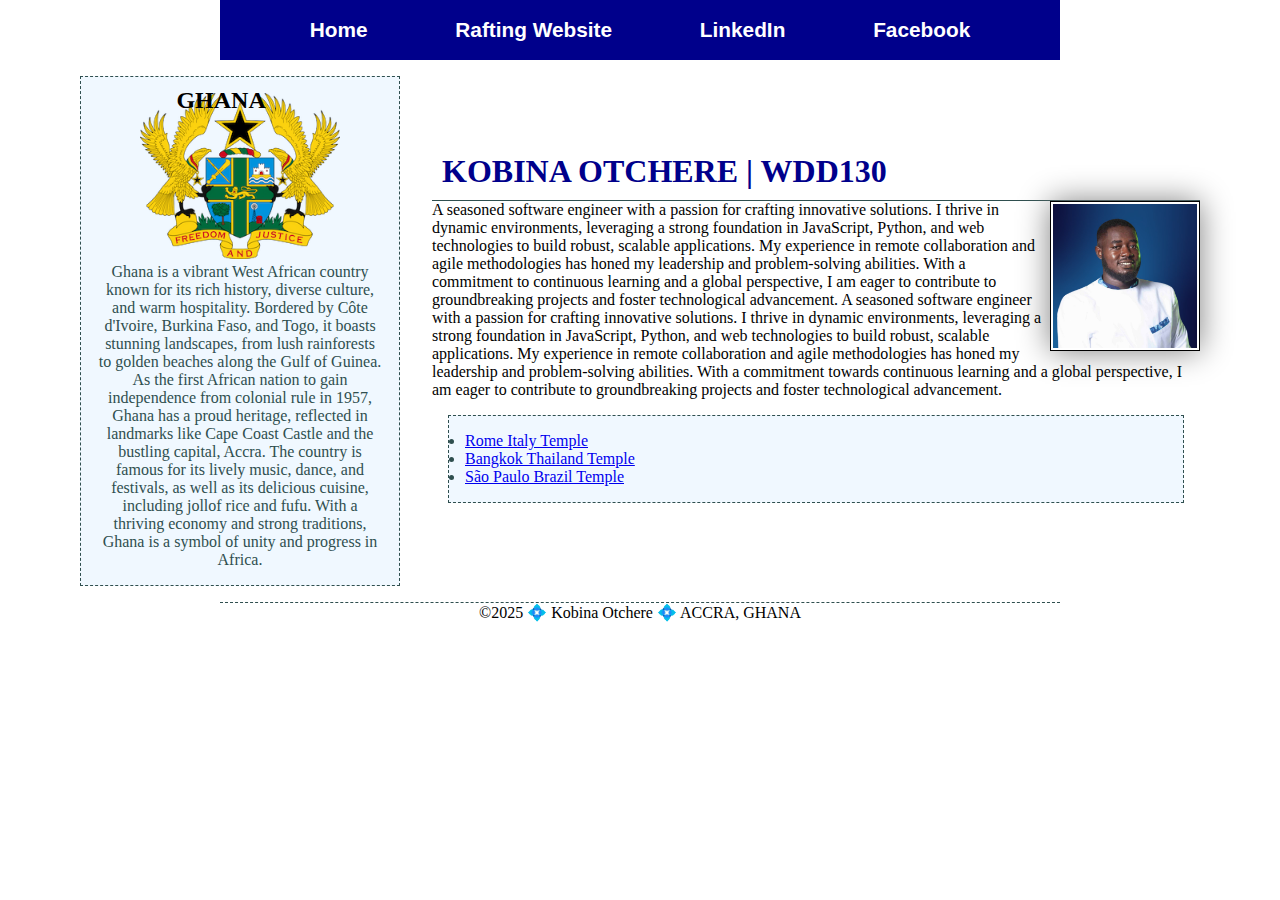
<file: index.html>
<!DOCTYPE html>
<html lang="en">
<head>
    <meta charset="utf-8">
    <meta name="viewport" content="width=device-width, initial-scale=1.0">
    <title> Kobina Otchere|WDD 130</title>
    <meta name="description" content="This is the main landing page for the course WDD130 for BYUI the Website is used for checking info done from the assignments of the course.">
    <meta name="author" content="Kobina Otchere">
    <link rel="stylesheet" href="styles/styles.css">
</head>
<body>
    <header>
        <nav>
            <a href="#">Home</a>
            <a href="wwr/">Rafting Website</a>
            <a href="https://www.linkedin.com/in/kobina-otchere-adjoku/">LinkedIn</a>
            <a href="https://www.facebook.com/share/14RPk9DJ9u/?mibextid=wwXIfr">Facebook</a>
        </nav>
    </header>
    <div class="grid">
        <main>
            <h1>
                KOBINA OTCHERE | WDD130
            </h1>
            <img src="images/profile.jpg" alt="Kobina Otchere" width="200">
            <p>
                A seasoned software engineer with a passion for crafting innovative solutions. I thrive in dynamic environments, leveraging a strong foundation in JavaScript, Python, 
                and web technologies to build robust, scalable applications. My experience in remote collaboration and agile methodologies has honed my leadership and problem-solving 
                abilities. With a commitment to continuous learning and a global perspective, I am eager to contribute to groundbreaking projects and foster technological advancement.

                A seasoned software engineer with a passion for crafting innovative solutions. I thrive in dynamic environments, leveraging a strong foundation in JavaScript, Python, 
                and web technologies to build robust, scalable applications. My experience in remote collaboration and agile methodologies has honed my leadership and problem-solving 
                abilities. With a commitment towards continuous learning and a global perspective, I am eager to contribute to groundbreaking projects and foster technological advancement.
            </p>
            <ul class="box">
                <li>
                    <a href="https://churchofjesuschristtemples.org/rome-italy-temple/" target="_blank">
                        Rome Italy Temple
                    </a>
                </li>
                <li>
                    <a href="https://churchofjesuschristtemples.org/bangkok-thailand-temple/" target="_blank">
                        Bangkok Thailand Temple
                    </a>
                </li>
                <li>
                    <a href="https://churchofjesuschristtemples.org/sao-paulo-brazil-temple/" target="_blank">
                        São Paulo Brazil Temple
                    </a>
                </li>
            </ul>
        </main>
        <aside class="box">
            <h2>GHANA</h2>
            <img src="images/coat-of-arms-ghana.png" alt="Ghana Coat Of Arms">
            <p>
                Ghana is a vibrant West African country known for its rich history, diverse culture, and warm hospitality. Bordered by Côte d'Ivoire, Burkina Faso, and Togo, it boasts 
                stunning landscapes, from lush rainforests to golden beaches along the Gulf of Guinea. As the first African nation to gain independence from colonial rule in 1957, 
                Ghana has a proud heritage, reflected in landmarks like Cape Coast Castle and the bustling capital, Accra. The country is famous for its lively music, dance, and 
                festivals, as well as its delicious cuisine, including jollof rice and fufu. With a thriving economy and strong traditions, Ghana is a symbol of unity and progress in 
                Africa.
            </p>
        </aside>
    </div>
    <footer>
        <p>
            ©2025 💠 Kobina Otchere 💠 ACCRA, GHANA
        </p>
    </footer>
</body>
<!-- 03/17/2025 -->
</html>
</file>
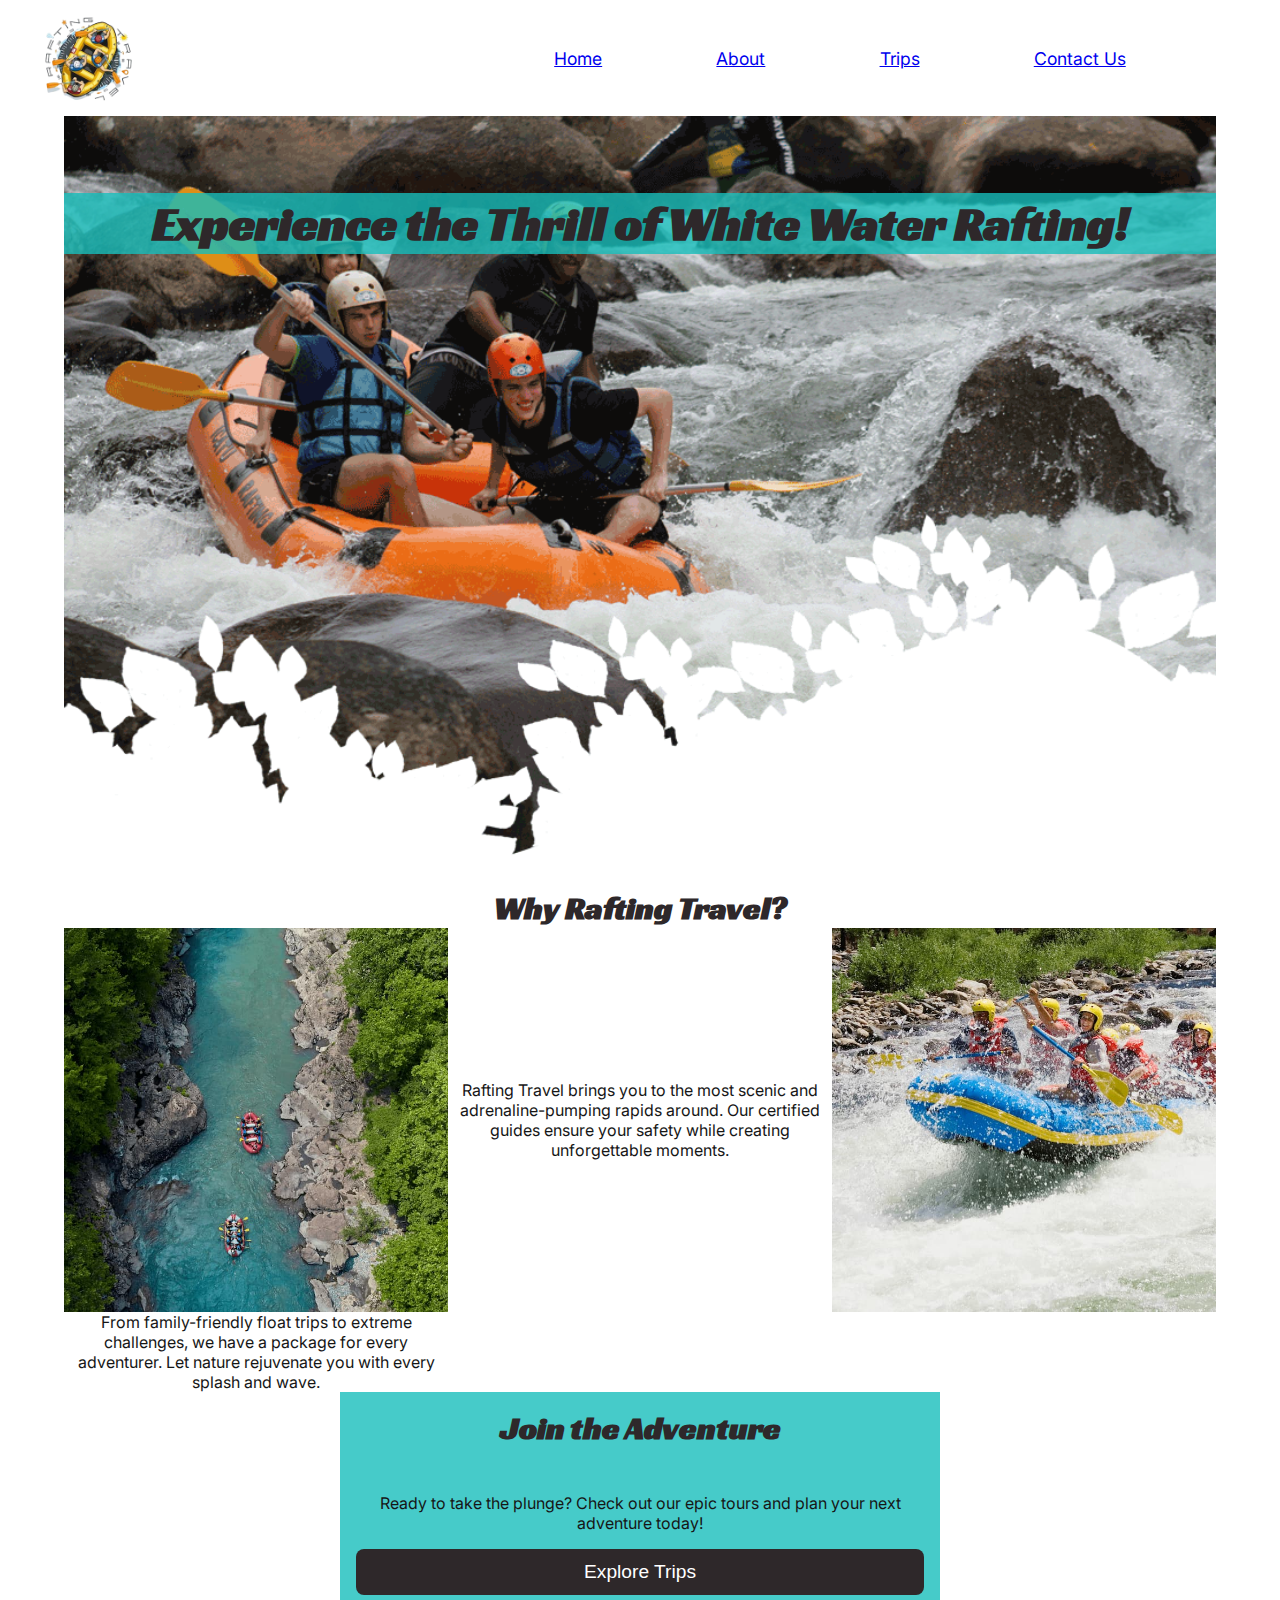
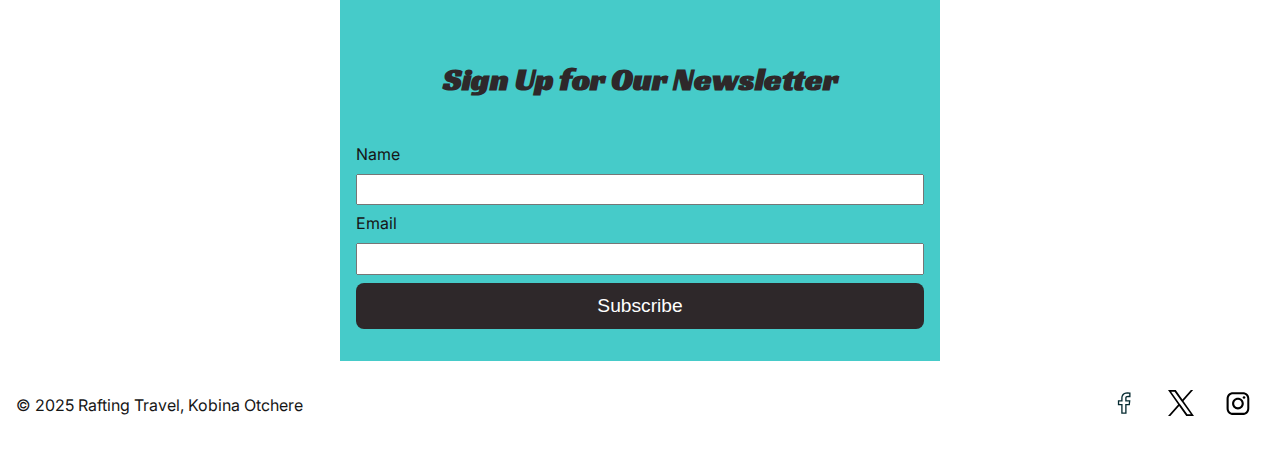
<file: wwr/index.html>
<!DOCTYPE html>
<html lang="en">
<head>
  <meta charset="UTF-8" />
  <meta name="viewport" content="width=device-width, initial-scale=1.0"/>
  <meta name="description" content="Home page for Rafting Travel - exciting white water rafting tours"/>
  <meta name="author" content="Kobina Otchere"/>
  <title>Home || WWR</title>
  <link rel="preconnect" href="https://fonts.googleapis.com" />
  <link rel="preconnect" href="https://fonts.gstatic.com" crossorigin />
  <link href="https://fonts.googleapis.com/css2?family=Inter&family=Racing+Sans+One&display=swap" rel="stylesheet" />
  <link rel="stylesheet" href="styles/rafting.css" />
</head>
<body>
  <header class="header-grid">
    <img src="images/logo.png" alt="Rafting Travel logo" />
    <nav>
      <a href="index.html">Home</a>
      <a href="about.html">About</a>
      <a href="trips.html">Trips</a>
      <a href="contact.html">Contact Us</a>
    </nav>
  </header>

  <main>
    <!-- Hero Section -->
    <section class="hero">
      <img src="images/hero.png" alt="Exciting white water rafting" />
      <h1>Experience the Thrill of White Water Rafting!</h1>
    </section>

    <!-- Grid Section with Images and Text -->
    <section class="title-section-grid">
      <h2>Why Rafting Travel?</h2>
      <img src="images/adventure-images/1.jpg" alt="Adventurers paddling together" />
      <p>
        Rafting Travel brings you to the most scenic and adrenaline-pumping rapids around. Our certified guides ensure your safety while creating unforgettable moments.
      </p>
      <img src="images/adventure-images/2.jpg" alt="Smiling rafters after a ride" />
      <p>
        From family-friendly float trips to extreme challenges, we have a package for every adventurer. Let nature rejuvenate you with every splash and wave.
      </p>
    </section>

    <!-- Call to Action -->
    <section class="form-section">
      <fieldset>
        <h2>Join the Adventure</h2>
        <p style="text-align: center;">
          Ready to take the plunge? Check out our epic tours and plan your next adventure today!
        </p>
        <div style="text-align: center; padding: 1rem 0;">
          <a href="trips.html">
            <button>Explore Trips</button>
          </a>
        </div>
      </fieldset>
    </section>

    <!-- Newsletter Sign-Up Form -->
    <section class="form-section">
      <form>
        <fieldset>
          <h2>Sign Up for Our Newsletter</h2>
          <div>
            <label for="newsletter-name">Name</label>
            <input type="text" id="newsletter-name" name="newsletter-name" required />
          </div>
          <div>
            <label for="newsletter-email">Email</label>
            <input type="email" id="newsletter-email" name="newsletter-email" required />
          </div>
          <button type="submit">Subscribe</button>
        </fieldset>
      </form>
    </section>
  </main>

  <footer>
    <p>© 2025 Rafting Travel, Kobina Otchere</p>
    <div>
      <a href="https://www.facebook.com/" target="_blank">
        <img src="images/facebook_icon.svg" alt="facebook icon" />
      </a>
      <a href="https://x.com/home" target="_blank">
        <img src="images/x_twitter_icon.svg" alt="x twitter icon" />
      </a>
      <a href="https://www.instagram.com/" target="_blank">
        <img src="images/instagram_icon.svg" alt="instagram icon" />
      </a>
    </div>
  </footer>
</body>
</html>
</file>
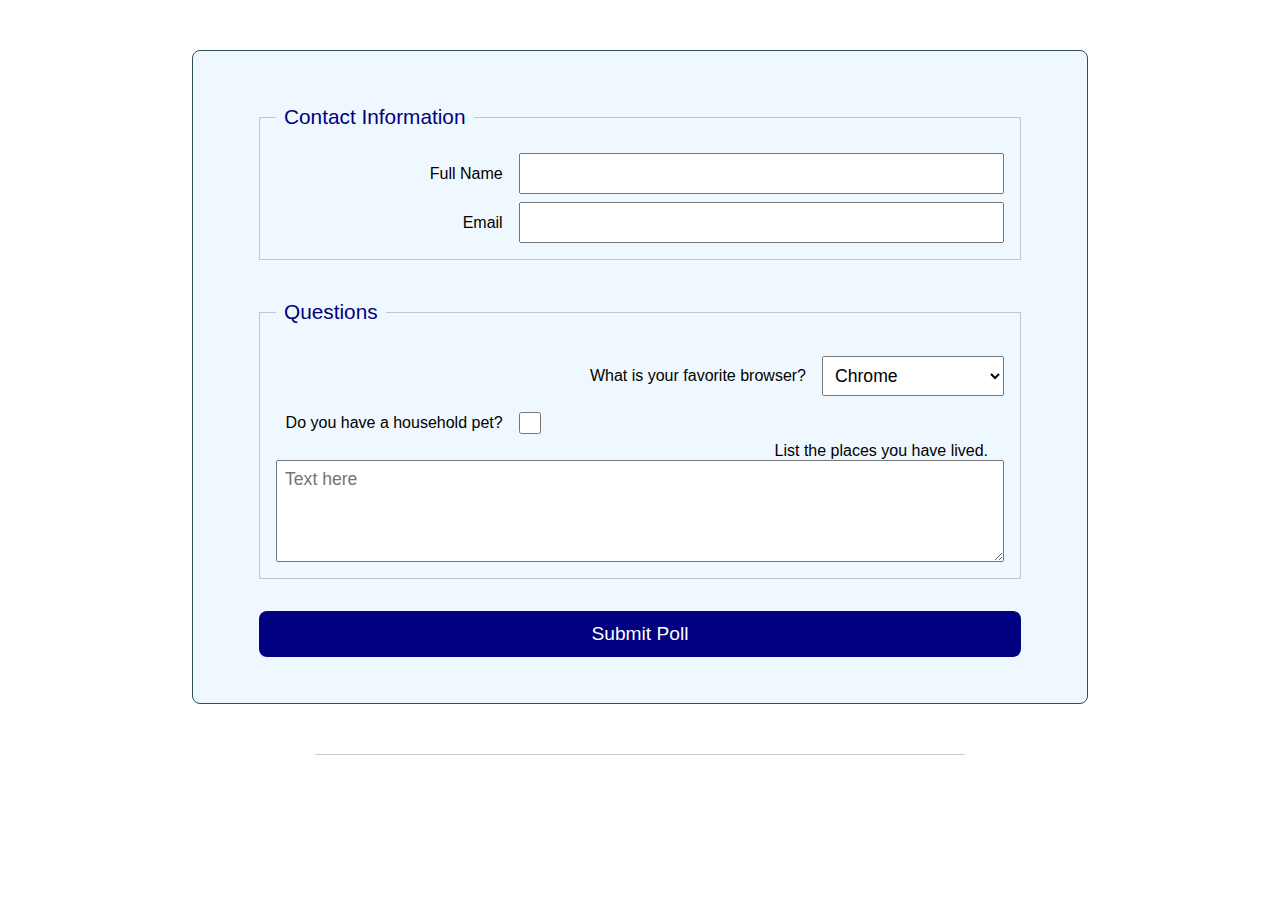
<file: week05/poll-form.html>
<!DOCTYPE html>
<html lang="en">
<head>
    <meta charset="UTF-8">
    <meta name="viewport" content="width=device-width, initial-scale=1.0">
    <meta name="description" content="A poll-form for testing">
    <meta name="author" content="Kobina Ochere">
    <link rel="stylesheet" href="styles/poll-form.css">
    <title>Document</title>
</head>
<body>
    <header></header>
    <main>
        <form>
            <fieldset>
                <legend>Contact Information</legend>
                <div class="form-item column2">
                    <label for="fullname">Full Name</label>
                    <input type="text" id="fullname" name="fullname">
                </div>
                <div class="form-item column2">
                    <label for="useremail">Email</label>
                    <input type="email" id="useremail" name="useremail">
                </div>
            </fieldset>
            <fieldset>
                <legend>Questions</legend>
                <div class="form-item column1">
                    <label for="browser">What is your favorite browser?</label>
                    <select>
                        <option value="Chrome">Chrome</option>
                        <option value="Firefox">Firefox</option>
                        <option value="Edge">Edge</option>
                        <option value="Safari">Safari</option>
                    </select>
                </div>
                <div class="form-item column2">
                    <label for="pet">
                        Do you have a household pet?
                        <!-- <label for="Dog">Dog</label>
                        <input type="checkbox" id="Cat" name="pet">
                        <label for="Cat">Cat</label>
                        <input type="checkbox" id="Hamster" name="pet">
                        <label for="Hamster">Hamster</label>
                        <input type="checkbox" id="None" name="pet">
                        <label for="None">None of the above</label> -->
                    </label>
                    <input type="checkbox" id="Dog" name="pet">
                </div>
                <div class="form-item">
                    <label for="feedback">
                        List the places you have lived.
                    </label>
                    <textarea placeholder="Text here" id="feedback" name="feedback" rows="4"></textarea>
                </div>
            </fieldset>
            <button type="submit">Submit Poll</button>
        </form>
    </main>
    <footer></footer>
</body>
</html>
</file>
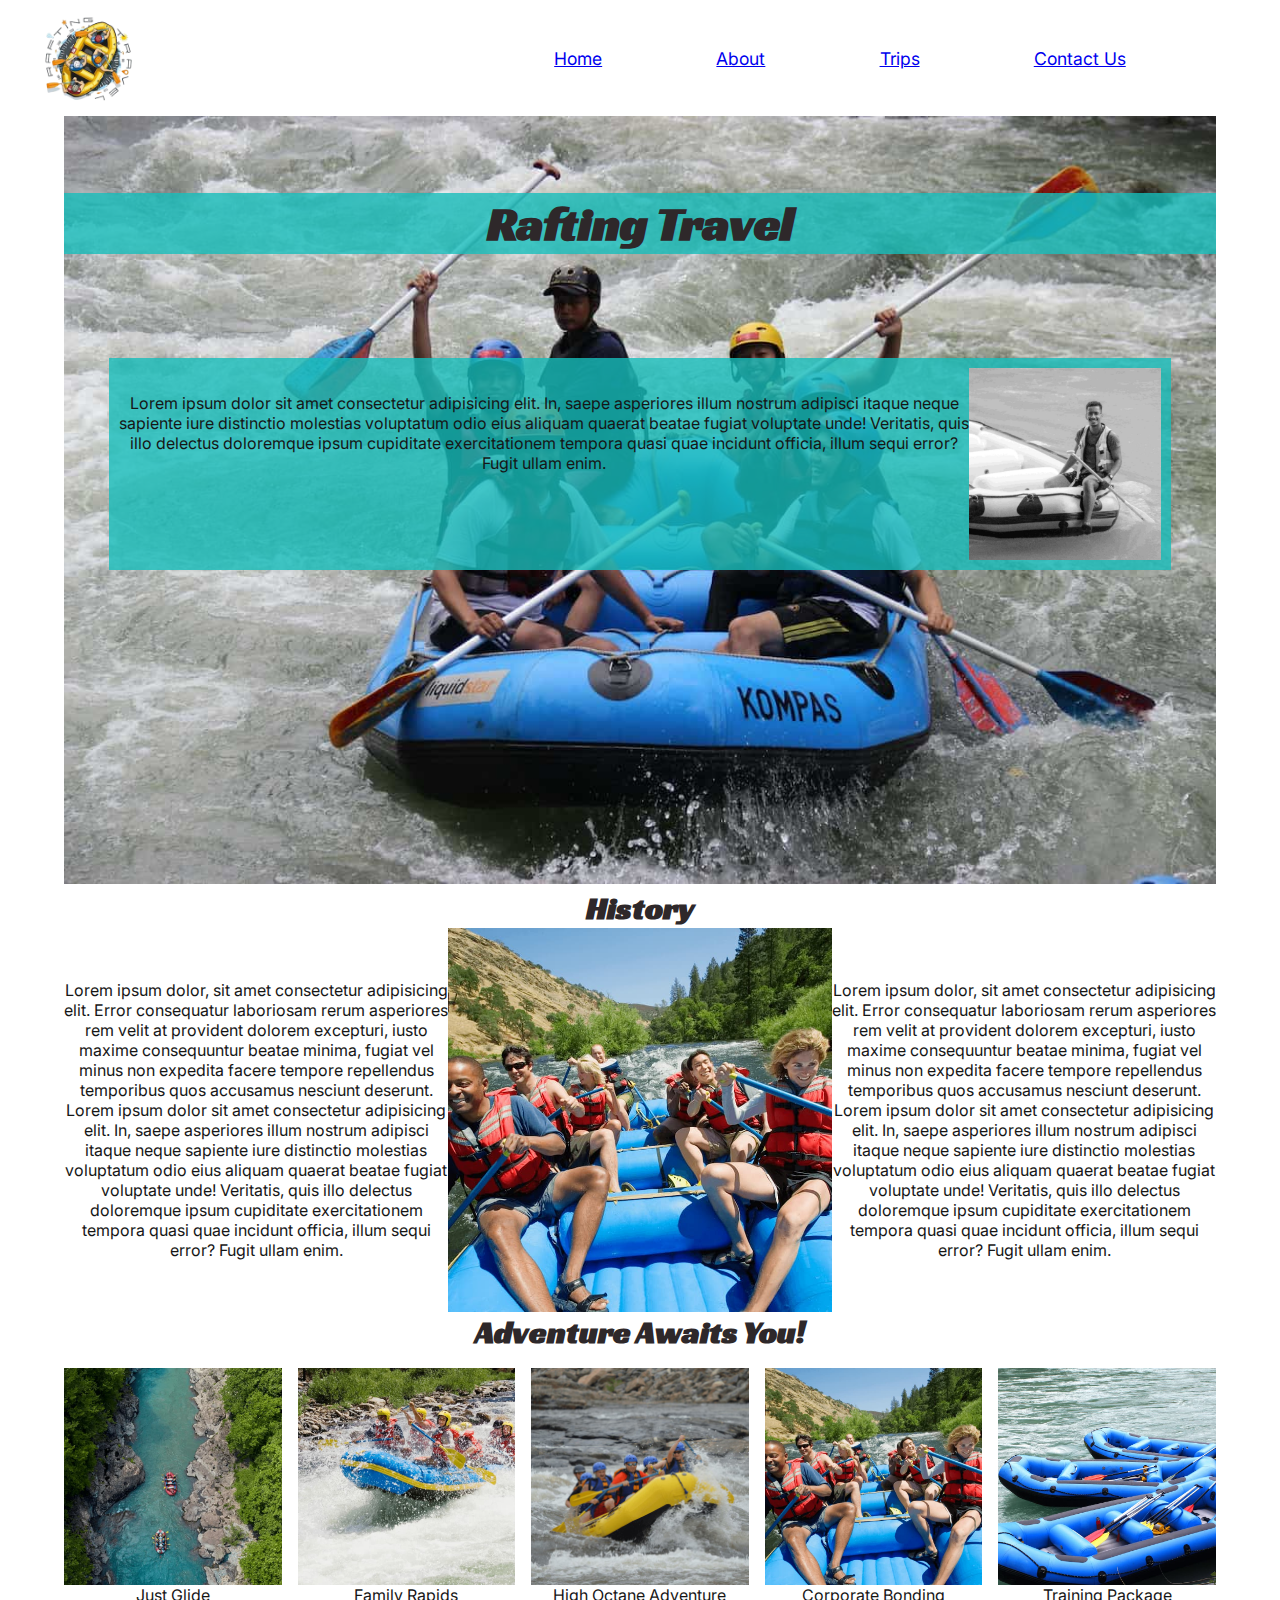
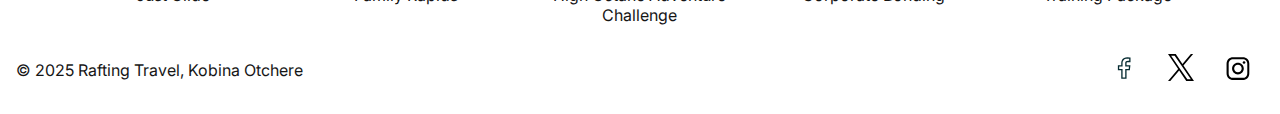
<file: wwr/about.html>
<!DOCTYPE html>
<html lang="en">
<head>
    <meta charset="UTF-8">
    <meta name="viewport" content="width=device-width, initial-scale=1.0">
    <meta name="description" content="This page tells you all you need to know about the WWR company specialized in white water rafting tours">
    <meta name="author" content="Kobina Otchere">
    <title>About Us || WWR</title>
    <link rel="preconnect" href="https://fonts.googleapis.com">
    <link rel="preconnect" href="https://fonts.gstatic.com" crossorigin>
    <link href="https://fonts.googleapis.com/css2?family=Inter:ital,opsz,wght@0,14..32,100..900;1,14..32,100..900&family=Racing+Sans+One&display=swap" rel="stylesheet">
    <link rel="stylesheet" href="styles/rafting.css">
</head>
<body>
    <header class="header-grid">
        <img src="images/logo.png" alt="Rafting Travel logo">
        <nav>
            <a href="index.html">Home</a>
            <a href="about.html">About</a>
            <a href="trips.html">Trips</a>
            <a href="contact.html">Contact Us</a>
        </nav>
    </header>

    <main>
        <div class="hero">
            <img src="images/about-hero.jpg" alt="Rafting Travel about image">
            <h1>Rafting Travel</h1>
            <article>
                <img src="images/happy-client.jpg" alt="A happy client of Rafting Travel">
                <p>
                    Lorem ipsum dolor sit amet consectetur adipisicing elit. In, saepe asperiores illum nostrum adipisci itaque neque sapiente iure distinctio 
                    molestias voluptatum odio eius aliquam quaerat beatae fugiat voluptate unde! Veritatis, quis illo delectus doloremque ipsum cupiditate exercitationem 
                    tempora quasi quae incidunt officia, illum sequi error? Fugit ullam enim.
                </p>
            </article>
        </div>

        <section class="title-section-grid">
            <h2>
                History
            </h2>
            <p>
                Lorem ipsum dolor, sit amet consectetur adipisicing elit. Error consequatur laboriosam rerum asperiores rem velit at provident dolorem excepturi, iusto 
                maxime consequuntur beatae minima, fugiat vel minus non expedita facere tempore repellendus temporibus quos accusamus nesciunt deserunt.
                Lorem ipsum dolor sit amet consectetur adipisicing elit. In, saepe asperiores illum nostrum adipisci itaque neque sapiente iure distinctio 
                    molestias voluptatum odio eius aliquam quaerat beatae fugiat voluptate unde! Veritatis, quis illo delectus doloremque ipsum cupiditate exercitationem 
                    tempora quasi quae incidunt officia, illum sequi error? Fugit ullam enim.
            </p>
            <img src="images/adventure-images/4.jpg" alt="Adventure image 4">
            <p>
                Lorem ipsum dolor, sit amet consectetur adipisicing elit. Error consequatur laboriosam rerum asperiores rem velit at provident dolorem excepturi, iusto 
                maxime consequuntur beatae minima, fugiat vel minus non expedita facere tempore repellendus temporibus quos accusamus nesciunt deserunt.
                Lorem ipsum dolor sit amet consectetur adipisicing elit. In, saepe asperiores illum nostrum adipisci itaque neque sapiente iure distinctio 
                    molestias voluptatum odio eius aliquam quaerat beatae fugiat voluptate unde! Veritatis, quis illo delectus doloremque ipsum cupiditate exercitationem 
                    tempora quasi quae incidunt officia, illum sequi error? Fugit ullam enim.
            </p>
        </section>

        <section class="adventure-grid">
            <h2>
                Adventure Awaits You! 
            </h2>
            <figure>
                <img src="images/adventure-images/1.jpg" alt="Adventure image 1">
                <figcaption>Just Glide</figcaption>
            </figure>
            <figure>
                <img src="images/adventure-images/2.jpg" alt="Adventure image 2">
                <figcaption>Family Rapids</figcaption>
            </figure>
            <figure>
                <img src="images/adventure-images/3.jpg" alt="Adventure image 3">
                <figcaption>High Octane Adventure Challenge</figcaption>
            </figure>
            <figure>
                <img src="images/adventure-images/4.jpg" alt="Adventure image 4">
                <figcaption>Corporate Bonding</figcaption>
            </figure>
            <figure>
                <img src="images/adventure-images/5.jpg" alt="Adventure image 5">
                <figcaption>Training Package</figcaption>
            </figure>
        </section>
    </main>
    
    <footer>
        <p>© 2025 Rafting Travel, Kobina Otchere</p>
        <div>
            <a href="https://www.facebook.com/" target="_blank">
                <img src="images/facebook_icon.svg" alt="facebook icon">
            </a>
            <a href="https://x.com/home" target="_blank">
                <img src="images/x_twitter_icon.svg" alt="x twitter icon">
            </a>
            <a href="https://www.instagram.com/" target="_blank">
                <img src="images/instagram_icon.svg" alt="instagram icon">
            </a>
        </div>
    </footer>
</body>
</html>
</file>
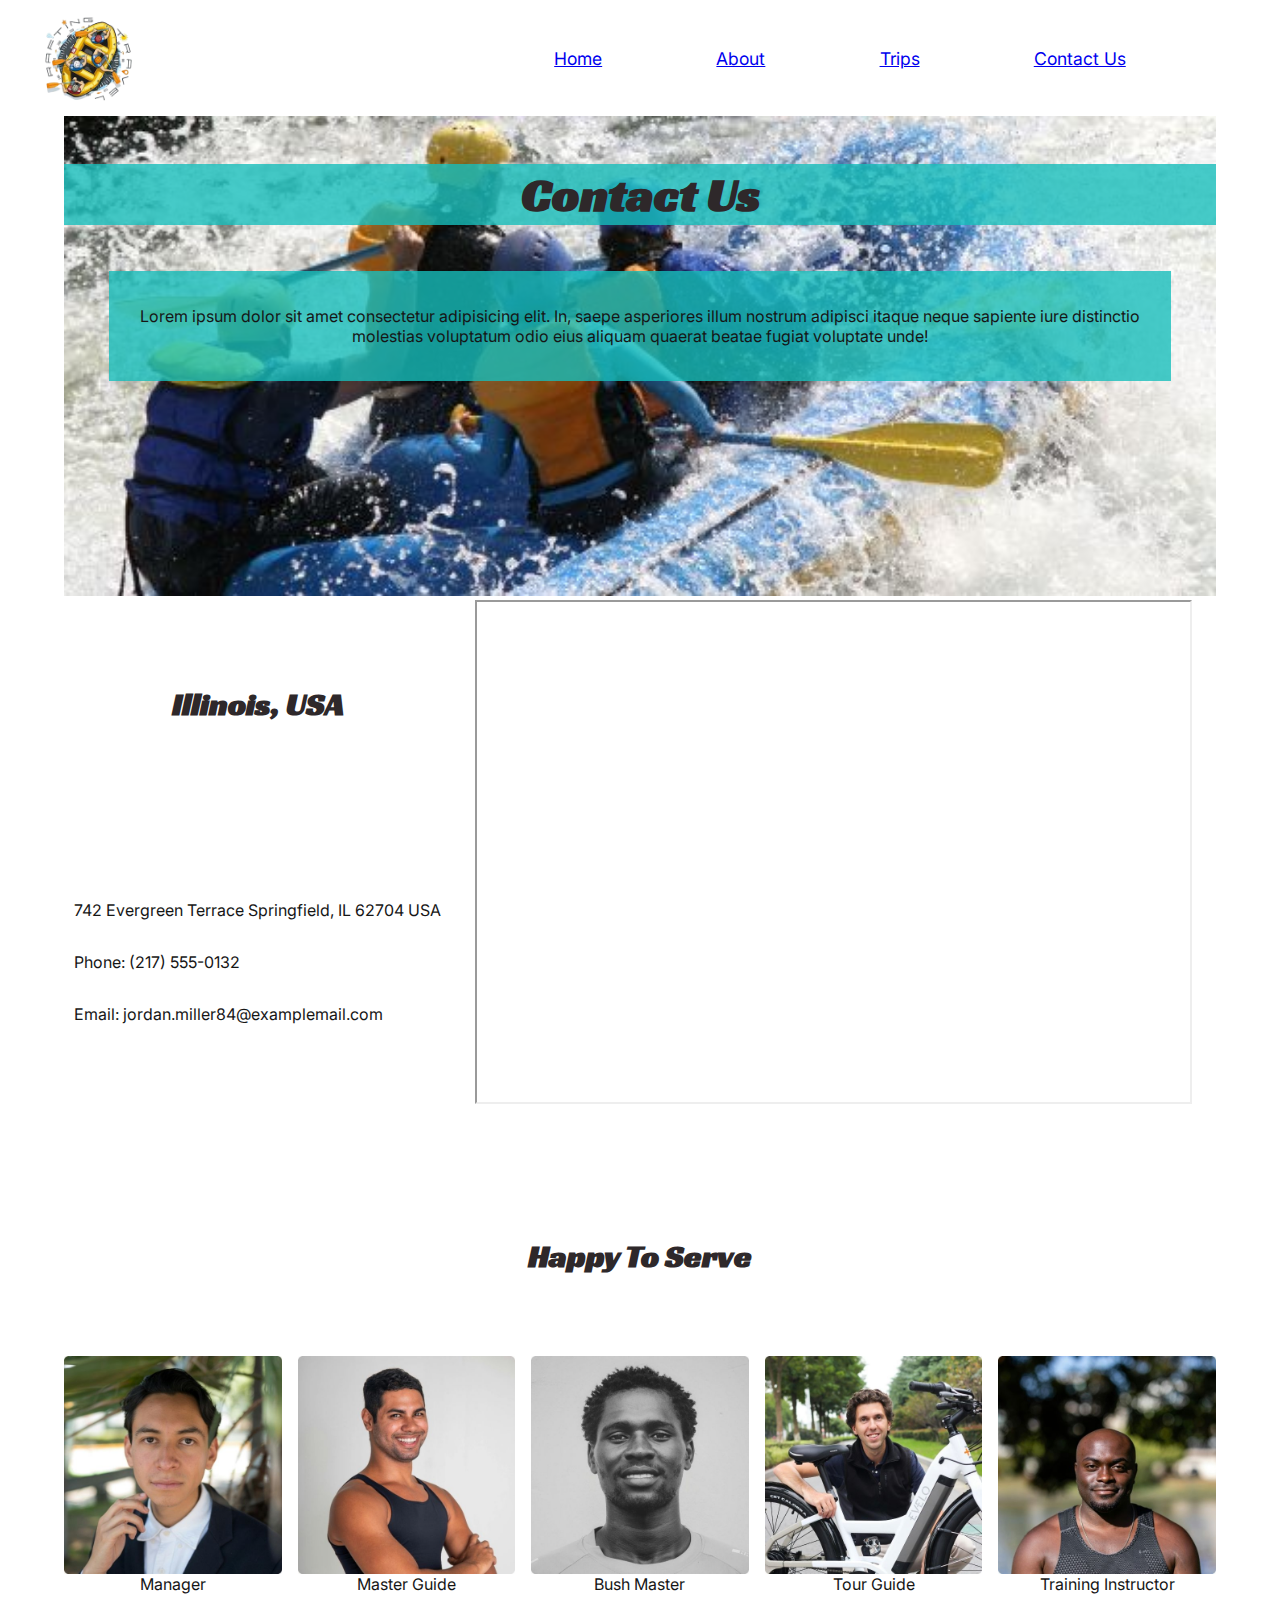
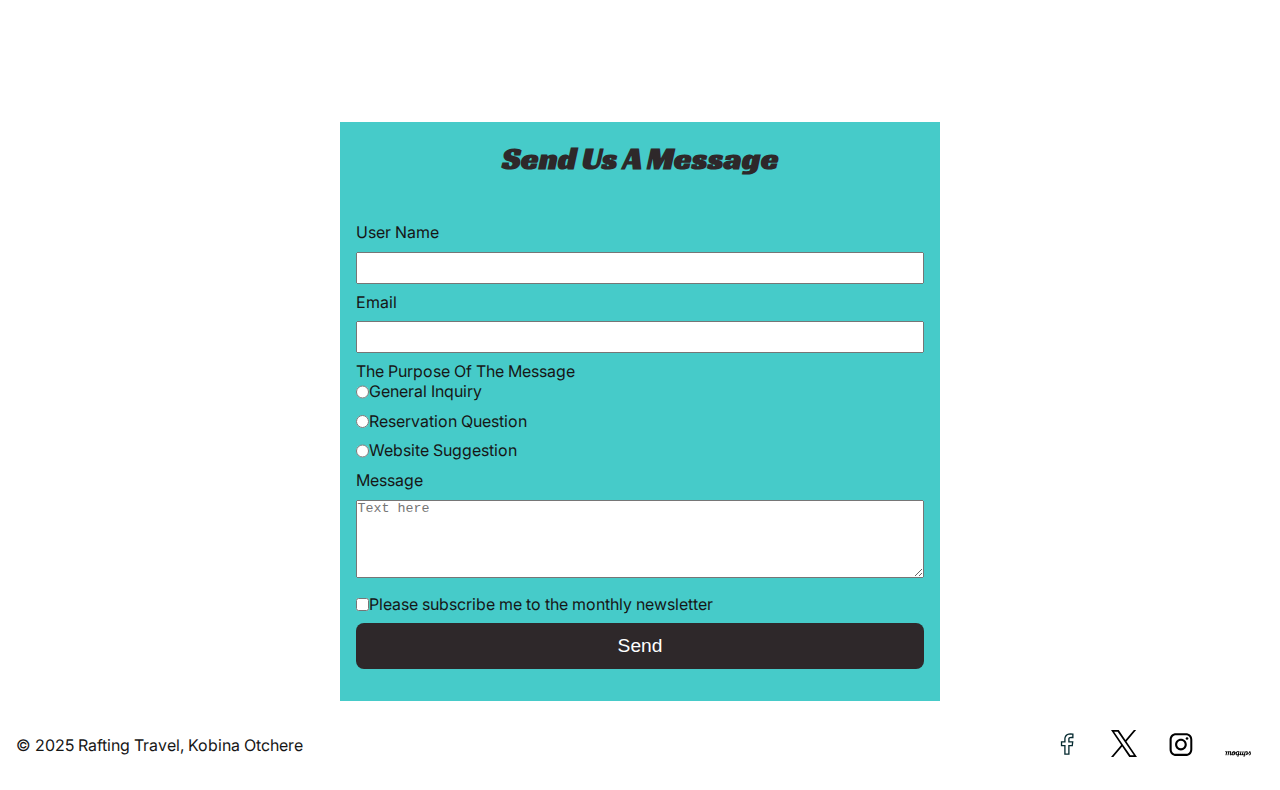
<file: wwr/contact.html>
<!DOCTYPE html>
<html lang="en">
<head>
    <meta charset="UTF-8">
    <meta name="viewport" content="width=device-width, initial-scale=1.0">
    <meta name="description" content="This page allows you to contact white water rafting tours">
    <meta name="author" content="Kobina Otchere">
    <title>Contact Us || WWR</title>
    <link rel="preconnect" href="https://fonts.googleapis.com">
    <link rel="preconnect" href="https://fonts.gstatic.com" crossorigin>
    <link href="https://fonts.googleapis.com/css2?family=Inter:ital,opsz,wght@0,14..32,100..900;1,14..32,100..900&family=Racing+Sans+One&display=swap" rel="stylesheet">
    <link rel="stylesheet" href="styles/rafting.css">
    <!-- <link rel="stylesheet" href="../week05/styles/poll-form.css"> -->
</head>
<body>
    <header class="header-grid">
        <img src="images/logo.png" alt="Rafting Travel logo">
        <nav>
            <a href="index.html">Home</a>
            <a href="about.html">About</a>
            <a href="trips.html">Trips</a>
            <a href="contact.html">Contact Us</a>
        </nav>
    </header>

    <main>
        <div class="hero">
            <img src="images/contact-hero.jpg" alt="Rafting Travel about image">
            <h1>Contact Us</h1>
            <article>
                <!-- <img src="images/happy-client.jpg" alt="A happy client of Rafting Travel"> -->
                <p>
                    Lorem ipsum dolor sit amet consectetur adipisicing elit. In, saepe asperiores illum nostrum adipisci itaque neque sapiente iure distinctio 
                    molestias voluptatum odio eius aliquam quaerat beatae fugiat voluptate unde!
                </p>
            </article>
        </div>
        <section class="">
            <div class="display-flex">
                <div class="text-div-flex">
                    <div>
                        <h2>Illinois, USA</h2>
                    </div>
                    <div>
                        <p>742 Evergreen Terrace  
                            Springfield, IL 62704  
                            USA </p>
                        <p>Phone: (217) 555-0132</p>
                        <p>Email: jordan.miller84@examplemail.com</p>
                    </div>
                </div>
                <div>
                    <iframe src="https://www.google.com/maps/embed?pb=!1m18!1m12!1m3!1d7935.252417398406!2d0.3711431913591338!3d6.045912983529933!2m3!1f0!2f0!3f0!3m2!1i1024!2i768!4f13.1!3m3!1m2!1s0x1020ebe650217225%3A0x73703fdaebacde1!2sCashew%20Village%20Lodge!5e0!3m2!1sen!2sgh!4v1743473127357!5m2!1sen!2sgh" allowfullscreen="" loading="lazy" referrerpolicy="no-referrer-when-downgrade"></iframe>
                </div>
            </div>
        </section>

        <section class= "adventure-grid contact-page">
            <h2>
                Happy To Serve 
            </h2>
            <figure>
                <img src="images/staff/5.jpg" alt="Adventure image 1">
                <figcaption>Manager</figcaption>
            </figure>
            <figure>
                <img src="images/staff/2.jpg" alt="Adventure image 2">
                <figcaption>Master Guide</figcaption>
            </figure>
            <figure>
                <img src="images/staff/3.jpg" alt="Adventure image 3">
                <figcaption>Bush Master</figcaption>
            </figure>
            <figure>
                <img src="images/staff/4.jpg" alt="Adventure image 4">
                <figcaption>Tour Guide</figcaption>
            </figure>
            <figure>
                <img src="images/staff/1.jpg" alt="Adventure image 5">
                <figcaption>Training Instructor</figcaption>
            </figure>
        </section>

        <section class="form-section">
            <form>
                <fieldset>
                    <h2>Send Us A Message</h2>
                    <div class="">
                        <label for="fullname">User Name</label>
                        <input type="text" id="fullname" name="fullname">
                    </div>
                    <div class="">
                        <label for="useremail">Email</label>
                        <input type="email" id="useremail" name="useremail">
                    </div>
                    <label for="purpose">The Purpose Of The Message</label>
                    <div class="radio-div">
                        <div>
                            <input type="radio" id="general" name="purpose">
                            <label for="general">General Inquiry</label>
                        </div>
                        <div>
                            <input type="radio" id="reservation" name="purpose">
                            <label for="reservation">Reservation Question</label>
                        </div>
                        <div>
                            <input type="radio" id="website" name="purpose">
                            <label for="website">Website Suggestion</label>                        
                        </div>
                    </div>

                    <div class="">
                        <label for="feedback">
                            Message
                        </label>
                        <textarea placeholder="Text here" id="feedback" name="feedback" rows="4"></textarea>
                    </div>
                    <div class="radio-div2">
                        <input type="checkbox" id="subscribe" name="subscribe">
                        <label for="pet">
                            Please subscribe me to the monthly newsletter
                        </label>
                    </div>
                <button type="submit">Send</button>
                </fieldset>
            </form>
        </section>
    </main>
    
    <footer>
        <p>© 2025 Rafting Travel, Kobina Otchere</p>
        <div>
            <a href="https://www.facebook.com/" target="_blank">
                <img src="images/facebook_icon.svg" alt="facebook icon">
            </a>
            <a href="https://x.com/home" target="_blank">
                <img src="images/x_twitter_icon.svg" alt="x twitter icon">
            </a>
            <a href="https://www.instagram.com/" target="_blank">
                <img src="images/instagram_icon.svg" alt="instagram icon">
            </a>
            <a href="https://app.moqups.com/iyAMo0QcDWPqhfEiNspPrWZaYPN9yN2j/view/page/ad12de680" target="_blank">
                <img src="images/Moqups.svg" alt="mockup location">
            </a>
        </div>
    </footer>
</body>
</html>
</file>
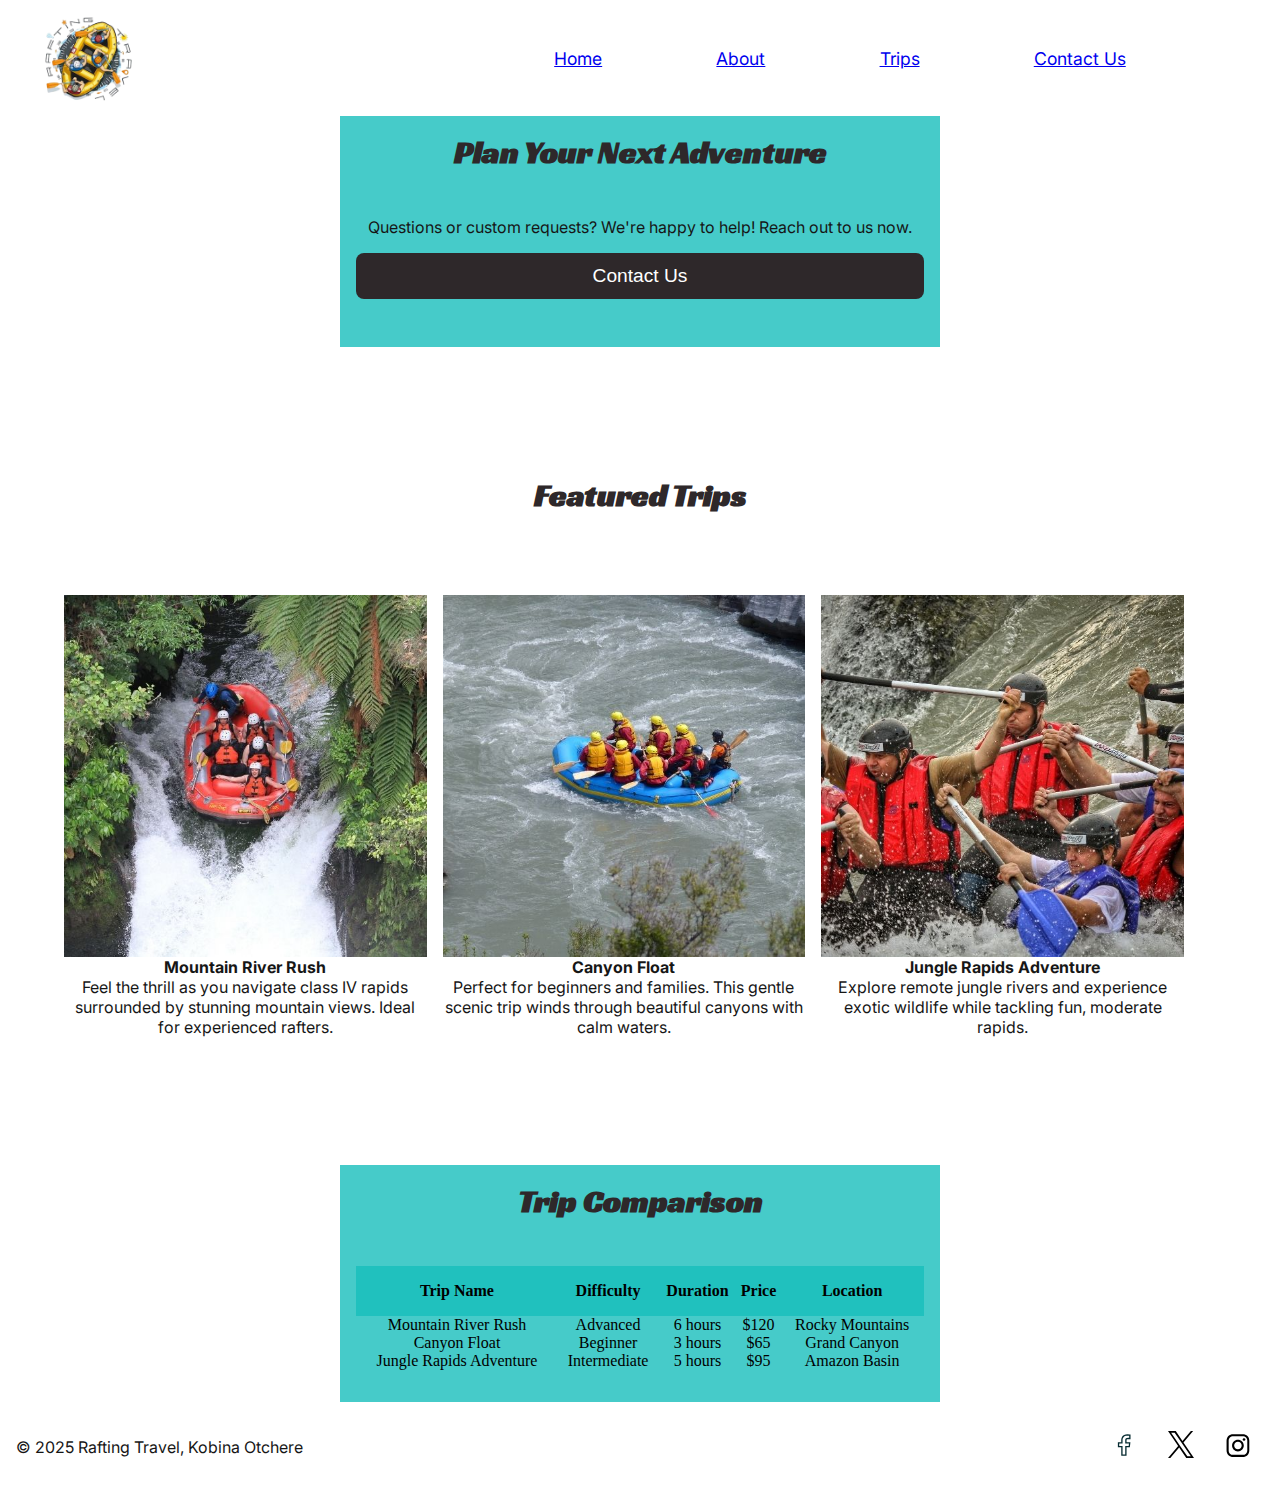
<file: wwr/trips.html>
<!DOCTYPE html>
<html lang="en">
<head>
  <meta charset="UTF-8" />
  <meta name="viewport" content="width=device-width, initial-scale=1.0"/>
  <meta name="description" content="Explore our white water rafting trips and packages."/>
  <meta name="author" content="Kobina Otchere"/>
  <title>Trips || WWR</title>
  <link rel="preconnect" href="https://fonts.googleapis.com" />
  <link rel="preconnect" href="https://fonts.gstatic.com" crossorigin />
  <link href="https://fonts.googleapis.com/css2?family=Inter&family=Racing+Sans+One&display=swap" rel="stylesheet" />
  <link rel="stylesheet" href="styles/rafting.css" />
</head>
<body>
  <header class="header-grid">
    <img src="images/logo.png" alt="Rafting Travel logo" />
    <nav>
      <a href="index.html">Home</a>
      <a href="about.html">About</a>
      <a href="trips.html">Trips</a>
      <a href="contact.html">Contact Us</a>
    </nav>
  </header>

  <main>
    <!-- CTA to Contact Page -->
    <section class="form-section">
      <fieldset>
        <h2>Plan Your Next Adventure</h2>
        <p style="text-align: center;">
          Questions or custom requests? We're happy to help! Reach out to us now.
        </p>
        <div style="text-align: center; padding: 1rem 0;">
          <a href="contact.html">
            <button>Contact Us</button>
          </a>
        </div>
      </fieldset>
    </section>

    <!-- Grid of Trip Descriptions -->
    <section class="trips-grid adventure-grid contact-page">
      <h2>Featured Trips</h2>
      <figure>
        <img src="images/trips/1.jpg" alt="Trip 1: Mountain River Rush">
        <figcaption><strong>Mountain River Rush</strong><br>Feel the thrill as you navigate class IV rapids surrounded by stunning mountain views. Ideal for experienced rafters.</figcaption>
      </figure>
      <figure>
        <img src="images/trips/2.jpg" alt="Trip 2: Canyon Float">
        <figcaption><strong>Canyon Float</strong><br>Perfect for beginners and families. This gentle scenic trip winds through beautiful canyons with calm waters.</figcaption>
      </figure>
      <figure>
        <img src="images/trips/3.jpg" alt="Trip 3: Jungle Rapids Adventure">
        <figcaption><strong>Jungle Rapids Adventure</strong><br>Explore remote jungle rivers and experience exotic wildlife while tackling fun, moderate rapids.</figcaption>
      </figure>
    </section>

    <!-- Trip Comparison Table -->
    <section class="form-section">
      <fieldset>
        <h2>Trip Comparison</h2>
        <div style="overflow-x:auto;">
          <table style="width:100%; border-collapse: collapse; text-align: center;">
            <thead style="background-color: var(--primary-color-trans);">
              <tr>
                <th style="padding: 1rem;">Trip Name</th>
                <th>Difficulty</th>
                <th>Duration</th>
                <th>Price</th>
                <th>Location</th>
              </tr>
            </thead>
            <tbody>
              <tr>
                <td>Mountain River Rush</td>
                <td>Advanced</td>
                <td>6 hours</td>
                <td>$120</td>
                <td>Rocky Mountains</td>
              </tr>
              <tr>
                <td>Canyon Float</td>
                <td>Beginner</td>
                <td>3 hours</td>
                <td>$65</td>
                <td>Grand Canyon</td>
              </tr>
              <tr>
                <td>Jungle Rapids Adventure</td>
                <td>Intermediate</td>
                <td>5 hours</td>
                <td>$95</td>
                <td>Amazon Basin</td>
              </tr>
            </tbody>
          </table>
        </div>
      </fieldset>
    </section>
  </main>

  <footer>
    <p>© 2025 Rafting Travel, Kobina Otchere</p>
    <div>
      <a href="https://www.facebook.com/" target="_blank">
        <img src="images/facebook_icon.svg" alt="facebook icon" />
      </a>
      <a href="https://x.com/home" target="_blank">
        <img src="images/x_twitter_icon.svg" alt="x twitter icon" />
      </a>
      <a href="https://www.instagram.com/" target="_blank">
        <img src="images/instagram_icon.svg" alt="instagram icon" />
      </a>
    </div>
  </footer>
</body>
</html>
</file>
<file: styles/styles.css>
* {
    margin: 0;
    padding: 0;
    box-sizing: border-box;
}

:root {
    --highlight-color: darkblue;
    --minor-hightlight-color: darkslategrey;
    --genral-space: 20px;
    --minimal-space: 10px;
    --special-space-one: 10px 20px;
    --border: 1px dashed darkslategrey;
    --box-padding: 1rem;
    --accent-background-color: aliceblue;
}

nav {
    background-color: var(--highlight-color);
    padding: var(--minimal-space);
    display: flex;
    justify-content: space-evenly;
}

nav a {
    color: white;
    display: block;
    padding: var(--genral-space);
    text-decoration: none;
    padding: 0.5rem;
    font-size: 1.3rem;
    font-weight: 600;
    font-family: sans-serif;
}

h1 {
    color: var(--highlight-color);
    border-bottom: 1px solid var(--minor-hightlight-color);
    padding: 10px;
}

main {
    max-width: 840px;
    grid-column: 2 / 3;
    margin: 1rem;
}

main img {
    width: 150px;
    height: auto;
    border: 1px solid black;
    padding: 2px;
    box-shadow: 0 0 30px gray;
    float: right;
}

p {
    padding: 0;
    min-height: 15vh;
}

aside {
    width: 20rem;
    text-align: center;
    position: relative;
    grid-column: 1 / 2;
    grid-row: 1 / 2;
}

aside img {
    width: 200px;
    height: auto;
}

aside h2 {
    position: absolute;
    left: 30%;
    top: 2%;
    color: #000;
}

footer {
    margin-top: var(--genral-space);
    border-top: var(--border);
    text-align: center;
}

header, footer {
    max-width: 840px;
    margin: 0 auto;
}
.grid {
    display: grid;
    align-items: center;
    margin: 0 5%;
}

/* Class Selectors */

.box {
    margin: var(--box-padding);
    padding: var(--box-padding);
    border: var(--border);
    background-color: var(--accent-background-color);
    color: var(--minor-hightlight-color);
}
</file>
<file: wwr/styles/rafting.css>
:root {
    --primary-color: #17bebb;
    --primary-color-trans: #17bebbcb;
    --secondary-color: #2E282A;
    --accent-color-one: #E8C547;
    --accent-color-two: #BF0603;
    --text-color: #161616;
    --heading-fonts: "Racing Sans One", sans-serif;
    --text-fonts: "Inter", sans-serif;
}

* {
    margin: 0;
    padding: 0;
    box-sizing: border-box;
}

a {
    font-family: var(--text-fonts);
    font-size: 1.1rem;
}

button {
    background-color: var(--secondary-color);
    color: #fff;
    border: none;
    border-radius: .5rem;
    padding: .75rem;
    font-size: 1.2rem;
    width: 100%;
}




h1 {
    font-size: 3rem;
    font-family: var(--heading-fonts);
    color: var(--secondary-color);
    text-align: center;
}

p, label, figcaption {
    font-size: 1rem;
    font-family: var(--text-fonts);
    color: var(--text-color);
    text-align: center;
}

h2 {
    font-size: 2rem;
    font-family: var(--heading-fonts);
    color: var(--secondary-color);
    text-align: center;
}

main {
    margin: 0 5vw;
    min-height: 80vh;
}

main img {
    width: 100%;
    height: auto;
}

footer a {
    text-decoration: none;
}

footer {
    display: flex;
    justify-content: space-between;
    padding: 1rem;
    align-items: center;
}

footer img {
    width: 2rem;
    padding: 3px;
    margin: 10px;
}


/* class declarations */
.hero {
    position: relative;
}

.hero h1 {
    position: absolute;
    display: block;
    width: 100%;
    background-color: var(--primary-color-trans);
    top: 10%;
}

.hero article img {
    width: 15vw;
    float: right;
}

.hero article p {
    padding: 2.4% 0;
}

.hero article {
    position: absolute;
    top: 30%;
    padding: 10px;
    margin: 10px 45px;
    background-color: var(--primary-color-trans);
}

.header-grid {
    display: grid;
    grid-template-columns: 1fr 2fr;
    padding: 10px 40px;
}

.header-grid nav {
    display: flex;
    justify-content: space-evenly;
    align-items: center;
}

.header-grid img {
    width: 6rem;
    height: auto;
}

.title-section-grid {
    display: grid;
    grid-template-columns: 1fr 1fr 1fr;
    place-items: center;
}

.title-section-grid h2 {
    grid-column: 1 / 4;
}

.adventure-grid {
    display: grid;
    grid-template-columns: 1fr 1fr 1fr 1fr 1fr;
    grid-gap: 1rem;
}

.trips-grid {
    display: grid;
    grid-template-columns: 1fr 1fr 1fr !important;
    grid-gap: 1rem;
}

.adventure-grid h2 {
    grid-column: 1 / 6;
}

/* .trips-grid h2 {
    grid-column: 1 / 3;
} */

.adventure-grid figure {
    display: flex;
    flex-direction: column;
    text-align: center;
}

/* .trips-grid figure {
    display: flex;
    flex-direction: column;
    text-align: center;
} */

.contact-page {
    padding: 8rem 0;
}

.contact-page h2 {
    padding-bottom: 4rem;
}

.display-flex {
    display: flex;
    justify-content: space-around;
    align-items: center;
}

.display-flex p {
    text-align: left;
    padding: 2rem 0 0 0;
}

.display-flex h2 {
    padding: 0 0 9rem 0;
}

.text-div-flex {
    display: flex;
    align-content: space-around;
    flex-direction: column;
}

.display-flex iframe {
    width: 56vw;
    height: 56vh;
    margin: 0 14px;
}

/* form styling */

.form-section {
    margin: 0 24%;
}

.form-section fieldset {
    padding: 1rem 1rem 2rem 1rem;
    background-color: var(--primary-color-trans);
    border: none;
}

.form-section h2 {
    padding-bottom: 2.8rem;
}

.form-section div {
    display: flex;
    flex-direction: column;
}

.form-section label, .form-section fieldset label {
    text-align: left;
    padding-bottom: 0.6rem;
}

.form-section input {
    padding: 0.4rem;
    margin-bottom: 0.5rem;
}
.radio-div2, .radio-div div {
    flex-direction: row !important;
}

textarea {
    padding-bottom: 1rem;
    margin-bottom: 1rem;
}
</file>
<file: week05/styles/poll-form.css>
* {
    margin: 0;
    padding: 0;
    box-sizing: border-box;
}

header {
    margin: 0 auto;
    width: 650px;
}

h1 {
    margin: 1rem;
    font-size: 1.5em;
    color: navy;
    text-align: center;
}

form fieldset {
    display: grid;
    grid-gap: .5rem;
    margin: 1rem;
    border: 1px solid rgb(0 0 0 / 0.2);
    padding: 1rem;
}

form {
    display: grid;
    font-family: 'Lucida Sans', 'Lucida Sans Regular', 'Lucida Grande', 'Lucida Sans Unicode', Verdana, sans-serif;   
    width: 70vw;
    margin: 50px auto;
    padding: 30px 50px;
    border: 1px solid darkslategray;
    border-radius: 0.5rem;
    background-color: aliceblue;
}

legend {
    padding: 0.5rem;
    color: navy;
    font-size: 1.3em;
}

input, button, select, textarea {
    font-family: Roboto, Arial, sans-serif;
}

label {
    text-align: right;
    padding-right: 1rem;
}

input, select, textarea {
    padding: 0.5rem;
    font-size: 1.1rem;
}

input[type="checkbox"] {
    width: 22px;
    height: 22px;
    vertical-align: bottom;
}

button {
    margin: 1rem;
    background-color: navy;
    color: #fff;
    border: none;
    border-radius: .5rem;
    padding: .75rem;
    font-size: 1.2rem;
}
  
button:hover {
    background-color: darkgreen;
}

footer {
    margin: 1rem auto 0;
    width: 650px;
    text-align: center;
    font-size: 0.8em;
    color: #777;
    border-top: 1px solid #ccc;
}

.form-item {
    display: grid;
    align-items: center;
}

.column1 {
    grid-template-columns: 3fr 1fr;
    margin: 0.5rem 0;

}
.column2 {
    grid-template-columns: 1fr 2fr;
}
</file>
